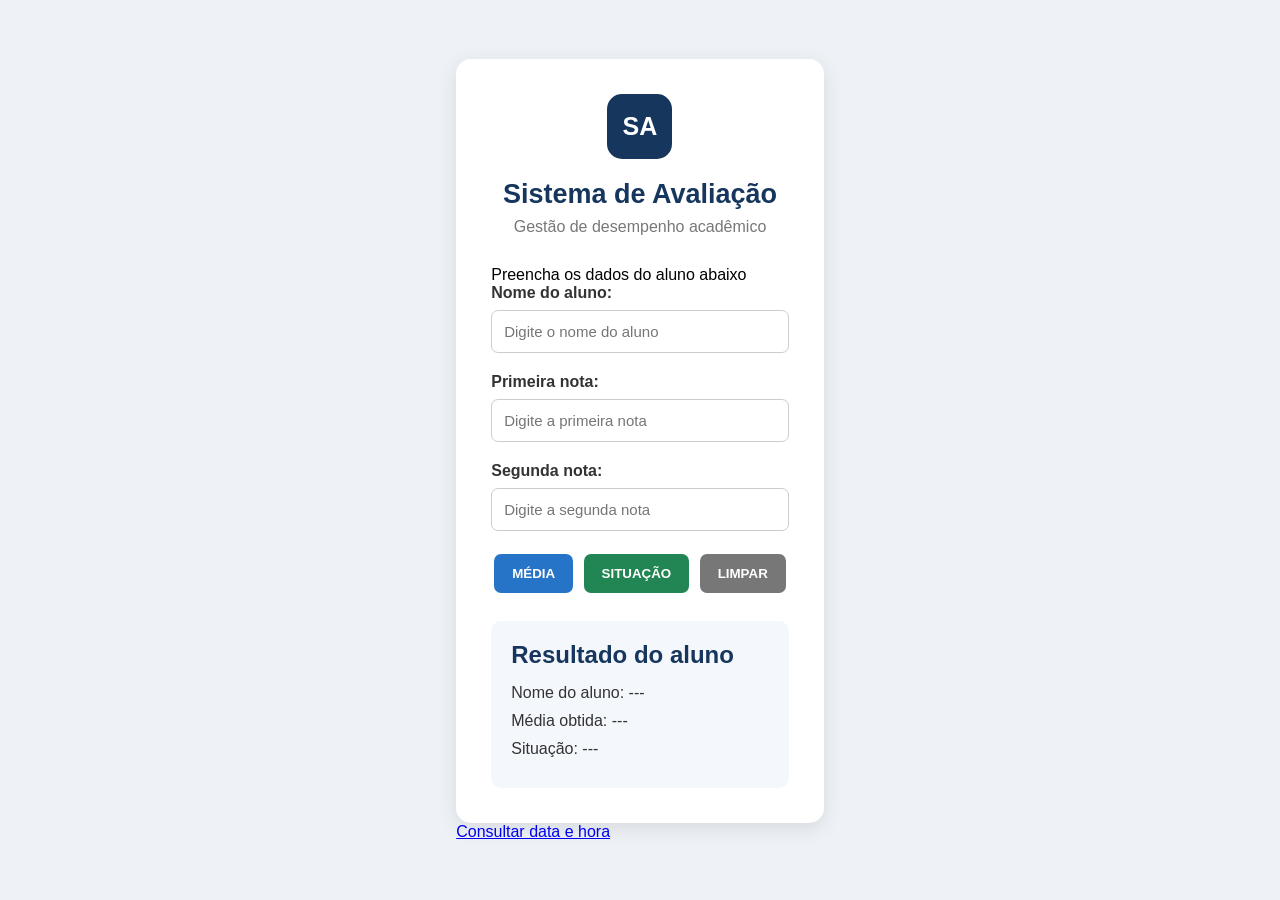
<file: index.html>
<DOCTYPE html>
<html lang="pt-BR">
<head>
    <meta charset= "UTF-8">
    <meta name="viewport"
content="width=device-width,
initial-scale=1.0">
    <title>Sistema de notas</title>

    <link rel="stylesheet"
 href="style.css">
    <script src="script.js" defer></script>
</head>

<body>

    <div class="container">
        <div class="logo">
            <span>SA</span>
        </div>
        <h1>Sistema de Avaliação</h1>

        <p class="subtitulo">Gestão de desempenho acadêmico</p> 

        <p>Preencha os dados do aluno abaixo</p>

        <form id="formAluno">
    <div>
            <label for="nome"> Nome do aluno: </label>
            <input
                type="text"
                id="nome"
                placeholder="Digite o nome do aluno"
                 >
    </div>

    <div>
            <label for="nota1">Primeira nota:</label>
            <input
                type="number"
                id="nota1"
                min="0"
                max="10"
                step="0.01"
                placeholder="Digite a primeira nota"
                >
    </div>

    <div>
            <label
for="nota2">Segunda nota: </label>
             <input
                type="number"
                id="nota2"
                min="0"
                max="10"
                step="0.01"
                placeholder="Digite a segunda nota"

                    >
    </div>

    <div>
            <button type="button" id="btnMedia">
                MÉDIA
            </button>
                    
            <button type="button" id="btnSituacao">
                SITUAÇÃO
            </button>
            
            <button type="button" id="btnLimpar">
                LIMPAR
            </button>

    </div>
        </form>
        <p id= "mensagemErro"></p>
        <div id="resultado">
            <h2>Resultado do aluno</h2>
            <p>Nome do aluno: <span id="resultadoNome">---</span></p>
            <p>Média obtida: <span id="resultadoMedia">---</span></p>
            <p>Situação: <span id="resultadoSituacao">---</span></p>
        </div>
    </div>

    <div class="link-data">
        <a href="data-hora.html">Consultar data e hora</a>
        
</div>           
</body>
</html>
</file>
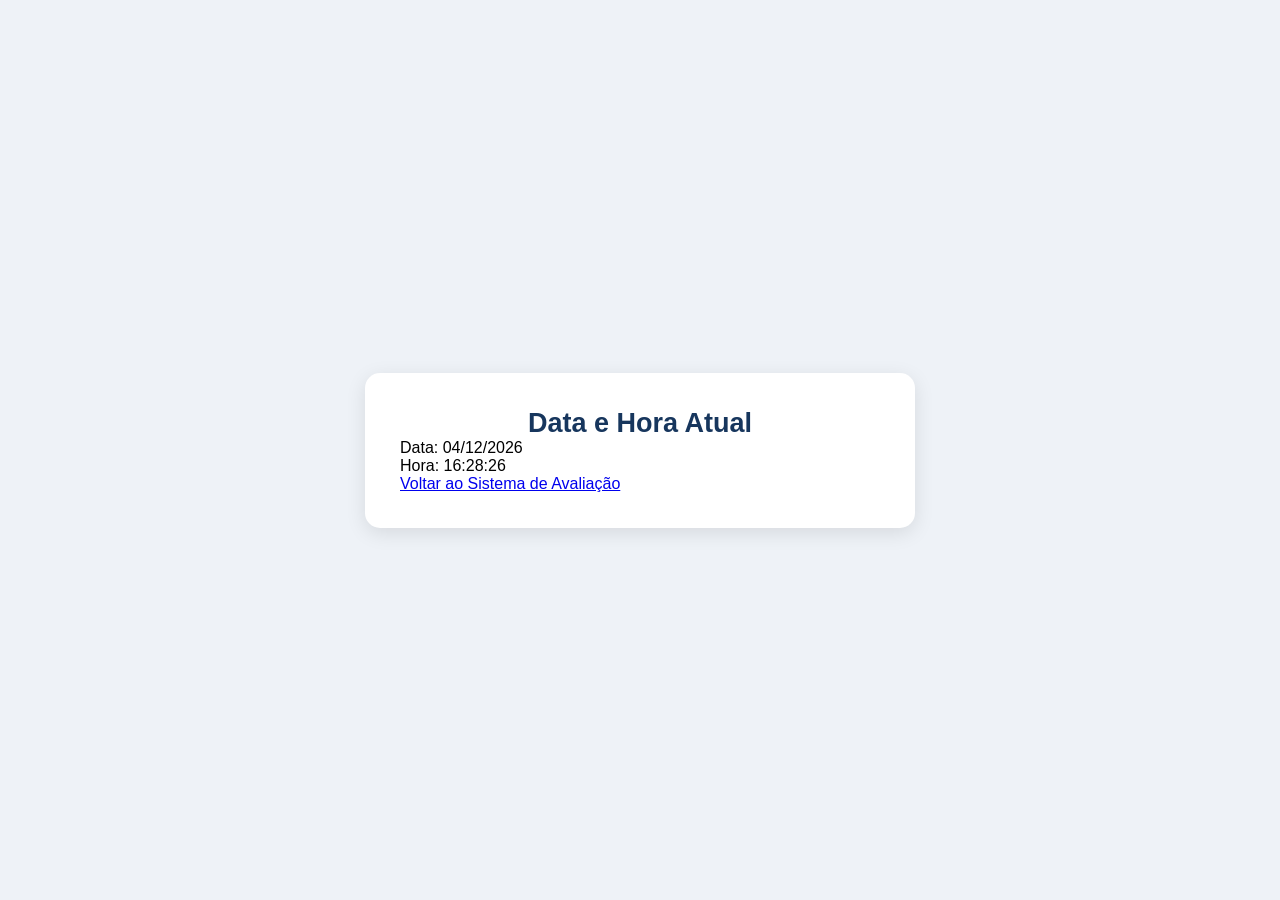
<file: data-hora.html>
<!DOCTYPE html>
<html lang="pt-BR">
<head>
    <meta charset="UTF-8">
    <meta name="viewport" content="width=device-width, initial-scale=1.0">
    <title>Data e Hora</title>
    <link rel="stylesheet" href="style.css">
</head>
<body>

    <div class="container">
        <h1>Data e Hora Atual</h1>

        <p id="data">Carregando data...</p>

        <p id="hora">Carregando hora...</p>

        <a href="index.html">Voltar ao Sistema de Avaliação</a>
        
        <script src="script.js"></script>
    </div>

</body>
</html>
</file>
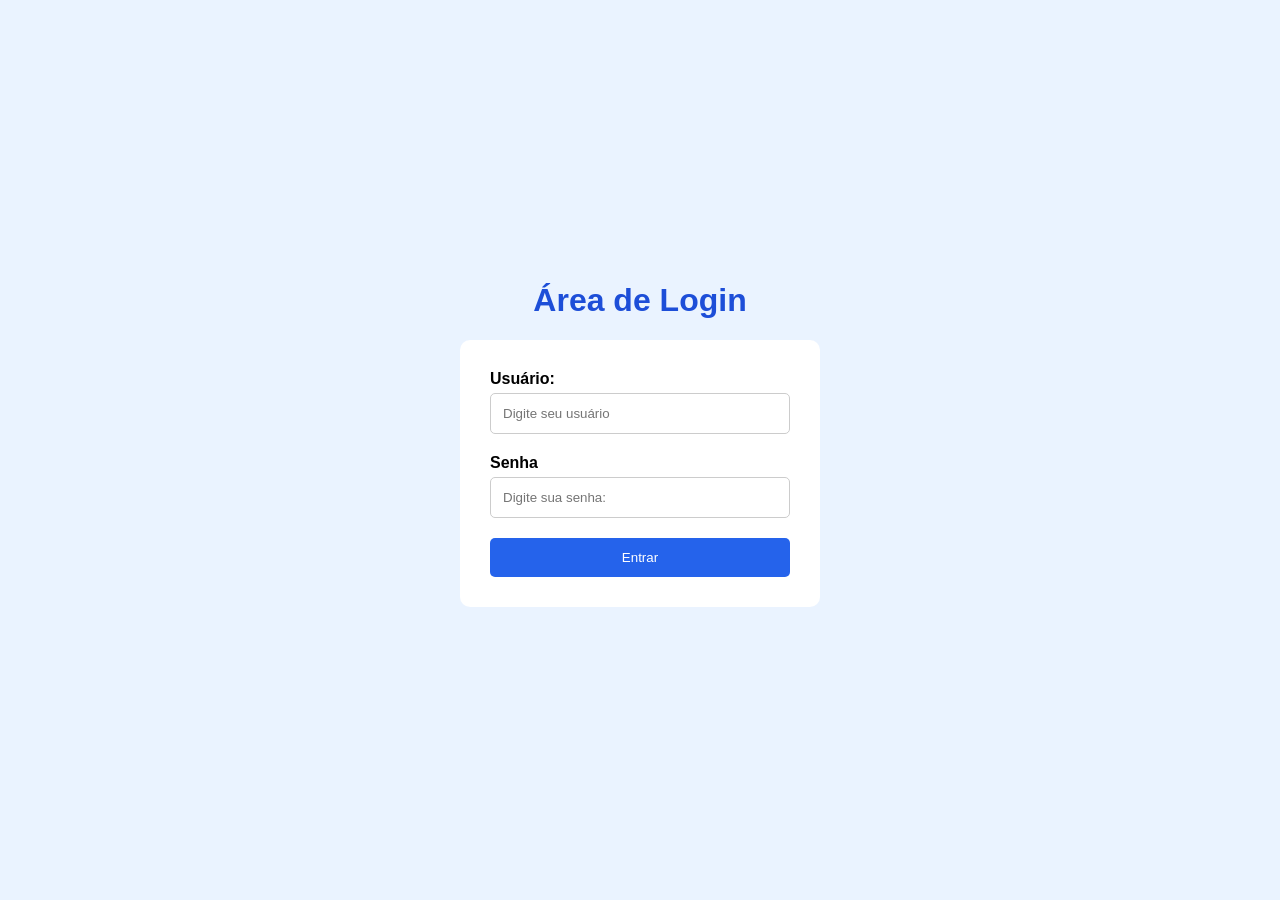
<file: login.html>
<!DOCTYPE html>
<html lang="en">
<head>
    <meta charset="UTF-8">
    <meta name="viewport" content="width=device-width, initial-scale=1.0">
    <title>Login - Sistema de notas</title>
    <link rel="stylesheet"
href="login.css">
    <script src="login.js" defer></script>
</head>

<body>
    <h1>Área de Login</h1>
    <form id="formLogin">
        <label>Usuário: </label>
        <input type="text" id="usuario"
placeholder="Digite seu usuário">
        <label>Senha</label>
        <input type="password"
id="senha" placeholder="Digite sua senha:">
        <button type="submit">Entrar</button>

    </form>
    
    <p id="mensagem"></p>
    
</body>
</html>
</file>
<file: style.css>
* {
    margin: 0;
    padding: 0;
    box-sizing: border-box;
}

body {
    font-family: Arial, sans-serif;
    background-color: #eef2f7;
    min-height: 100vh;
    display: flex;
    justify-content: center;
    align-items: center;
    padding: 30px;
}


.container {
    background-color: white;
    width: 100%;
    max-width: 550px;
    padding: 35px;
    border-radius: 15px;
    box-shadow: 0 5px 20px rgba(0, 0, 0, 0.10);
}


.logo {
    background-color: #17365d;
    width: 65px;
    height: 65px;
    border-radius: 15px;
    display: flex;
    justify-content: center;
    align-items: center;
    margin: 0 auto 20px;
}

.logo span {
    color: white;
    font-size: 25px;
    font-weight: bold;
}


h1 {
    text-align: center;
    color: #17365d;
    font-size: 27px;
}

.subtitulo {
    text-align: center;
    color: #777;
    margin-top: 8px;
    margin-bottom: 30px;
}

form > div {
    margin-bottom: 20px;
}

label {
    display: block;
    font-weight: bold;
    color: #333;
    margin-bottom: 8px;
}

input {
    width: 100%;
    padding: 12px;
    border: 1px solid #ccc;
    border-radius: 7px;
    font-size: 15px;
    outline: none;
}

input:focus {
    border-color: #2674c8;
}

button {
    padding: 12px 18px;
    border: none;
    border-radius: 7px;
    cursor: pointer;
    font-weight: bold;
    color: white;
    margin: 3px;
    transition: 0.3s;
}

#btnMedia {
    background-color: #2674c8;
}

#btnSituacao {
    background-color: #218653;
}

#btnLimpar {
    background-color: #777;
}

button:hover {
    opacity: 0.8;
    transform: translateY(-2px);
}


#resultado {
    background-color: #f4f7fb;
    padding: 20px;
    border-radius: 10px;
    margin-top: 25px;
}

#resultado h2 {
    color: #17365d;
    margin-bottom: 15px;
}

#resultado p {
    margin-bottom: 10px;
    color: #333;
}

#mensagemErro {
    color: red;
    font-weight: bold;
    margin-top: 10px;
}
</file>
<file: login.css>
body {
    font-family: Arial, Helvetica, sans-serif;
    background-color: #eaf3ff;
    display: flex;
    justify-content: center;
    align-items: center;
    flex-direction: column;
    min-height: 100vh;
    margin: 0;

}

h1 {
    color: #1d4ed8;
}

form {
    background-color: white;
    padding: 30px;
    border-radius: 10px;
    width: 300px;
    box-shadow: 0 4px 10px
rgba(red, green, blue, alpha);
}

label {
    display: block;
    margin-bottom: 5px;
    font-weight: bold;
}

input {
    width: 100%;
    padding: 12px;
    margin-bottom: 20px;
    border: 1px solid #ccc;
    border-radius: 5px;
    box-sizing: border-box;
}

button {
    width: 100%;
    padding: 12px;
    background-color: #2563eb;
    color: white;
    border: none;
    border-radius: 5px;
    cursor: pointer;
}

button:hover {
    background-color: #1d4ed8;
}
</file>
